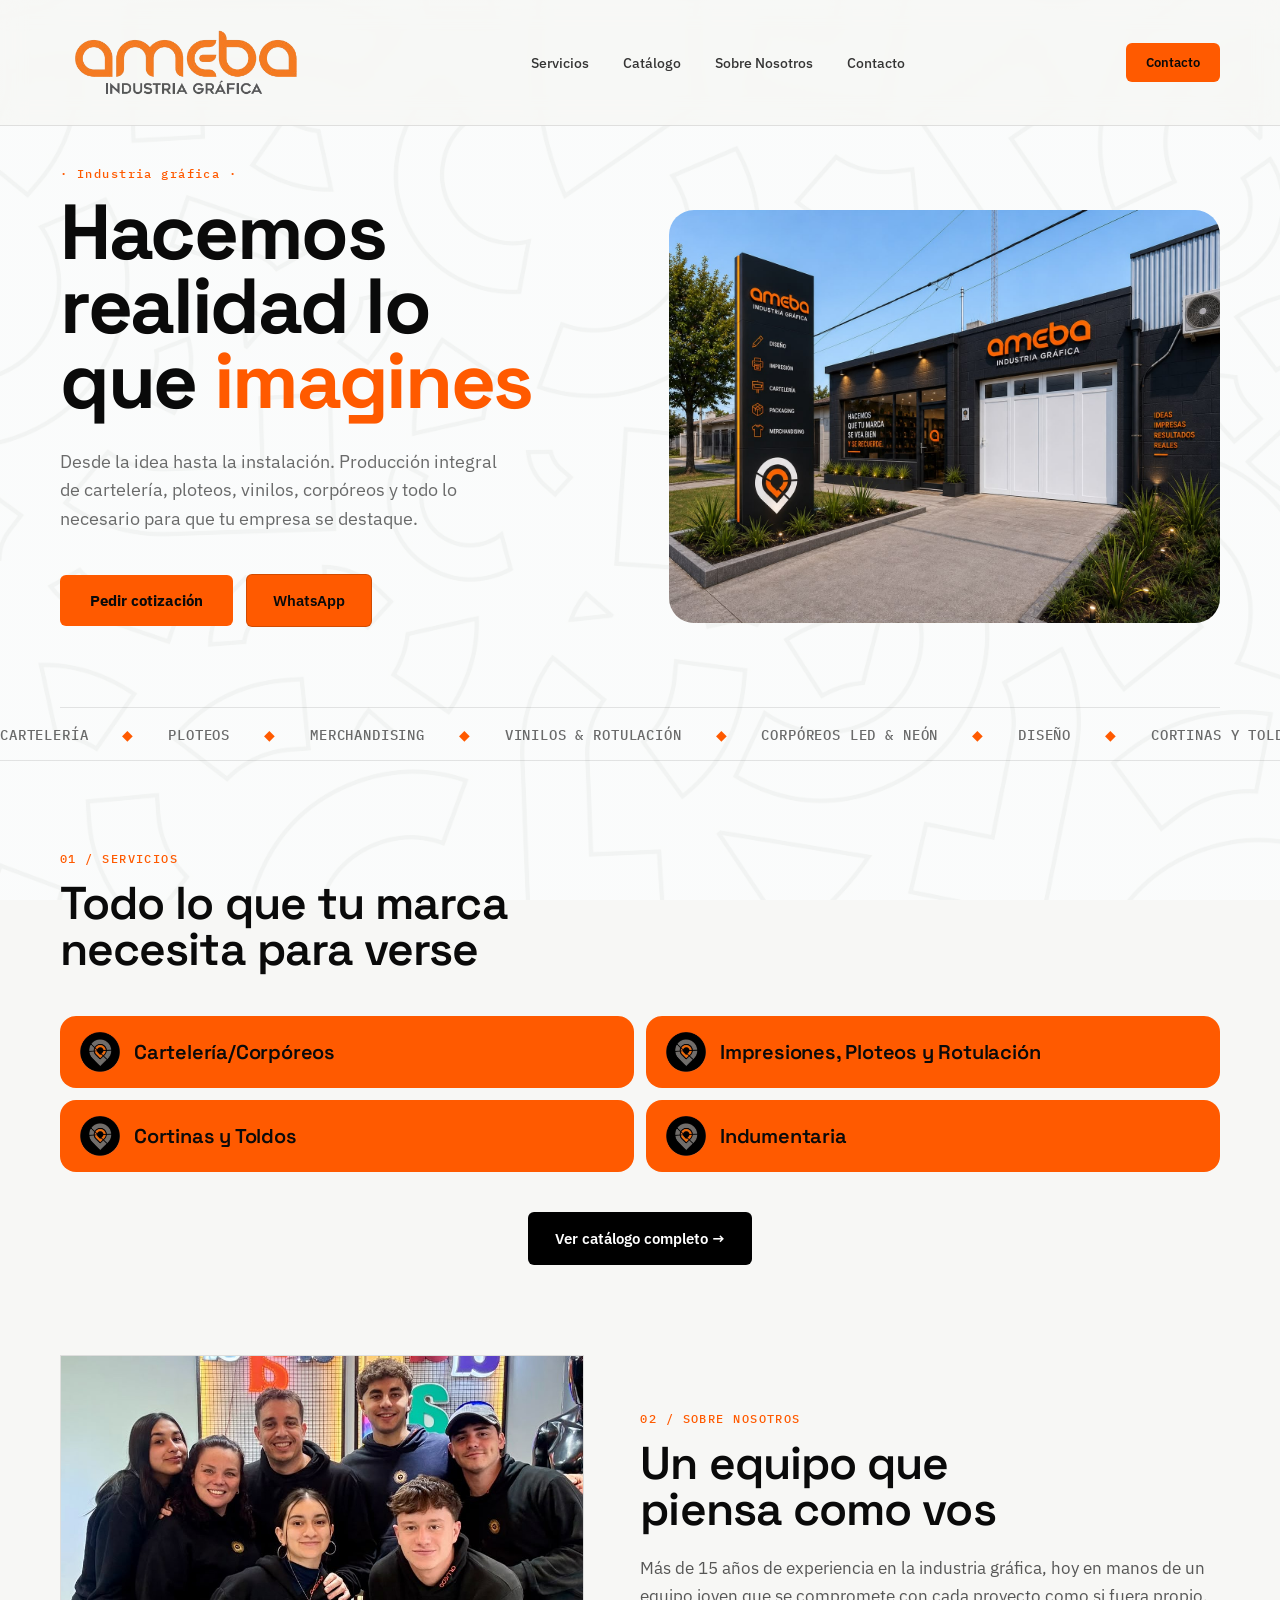
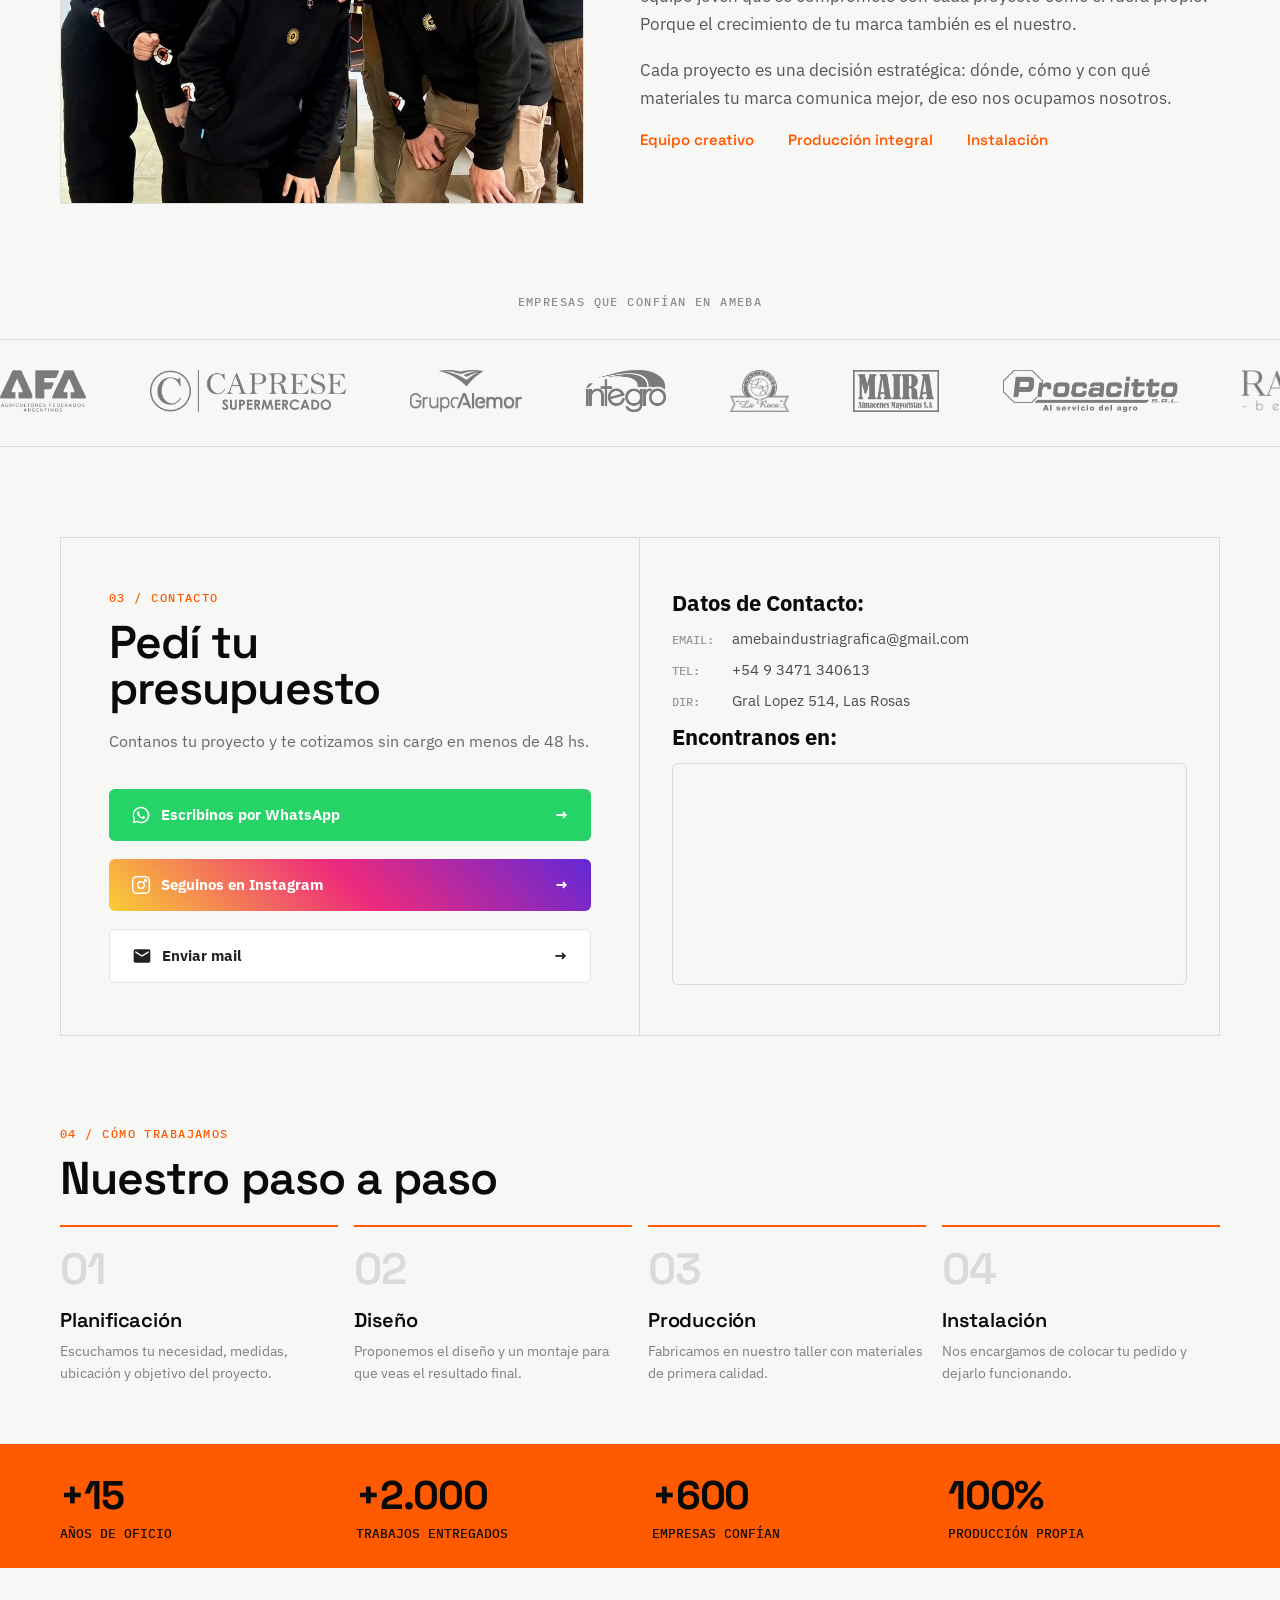
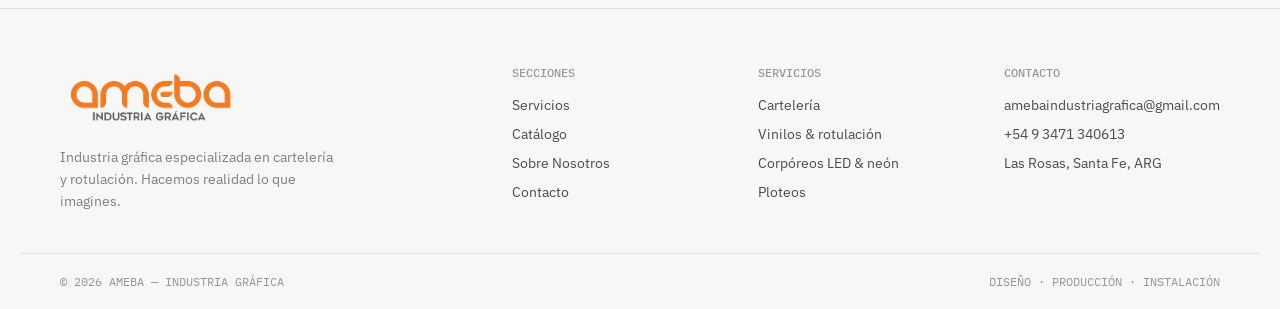
<file: index.html>
<!doctype html>
<html lang="es">
  <head>
    <meta charset="UTF-8" />
    <meta name="viewport" content="width=device-width, initial-scale=1.0" />
    <title>Ameba | Industria Gráfica</title>
    <meta
      name="description"
      content="Ameba: industria gráfica especializada en cartelería y rotulación. Diseño, producción e instalación. Hacemos realidad lo que imagines."
    />
    <link rel="preconnect" href="https://fonts.googleapis.com" />
    <link rel="preconnect" href="https://fonts.gstatic.com" crossorigin />
    <link
      href="https://fonts.googleapis.com/css2?family=Space+Grotesk:wght@400;500;600;700&family=IBM+Plex+Mono:wght@400;500;600&family=IBM+Plex+Sans:wght@400;500;600;700&display=swap"
      rel="stylesheet"
    />
    <link rel="stylesheet" href="styles.css" />
    <link rel="icon" type="image/png" href="./src/favicon.png" />
  </head>

  <body>
    <!-- ============ HEADER ============ -->
    <header>
      <div class="wrap nav">
        <a href="#top" class="logo">
          <img src="./src/logo.png" alt="logo" />
        </a>
        <nav class="nav-links" id="navLinks">
          <a href="#servicios">Servicios</a>
          <a href="catalogo.html">Catálogo</a>
          <a href="#nosotros">Sobre Nosotros</a>
          <a href="#contacto">Contacto</a>
        </nav>
        <a href="#contacto" class="nav-cta">Contacto</a>
        <button class="burger" id="burger" aria-label="Menú">
          <span></span><span></span><span></span>
        </button>
      </div>
    </header>

    <!-- ============ HERO ============ -->
    <section id="top" style="padding-top: 0">
      <div class="wrap">
        <div class="hero">
          <div class="hero-copy">
            <div class="kicker">· Industria gráfica ·</div>
            <h1 class="display">
              Hacemos<br />realidad lo<br />que <span class="o">imagines</span>
            </h1>
            <p>
              Desde la idea hasta la instalación. Producción integral de
              cartelería, ploteos, vinilos, corpóreos y todo lo necesario para
              que tu empresa se destaque.
            </p>
            <div class="hero-actions">
              <a href="#contacto" class="btn btn-primary">Pedir cotización</a>
              <a
                href="https://wa.me/5493471340613?text=Hola%20Ameba!%20Quiero%20pedir%20un%20presupuesto."
                target="_blank"
                rel="noopener"
                class="btn btn-ghost"
                >WhatsApp</a
              >
            </div>
          </div>
          <div class="hero-media">
            <img src="./src/frente.jpeg" alt="" style="border-radius: 25px" />
          </div>
        </div>
      </div>
    </section>

    <!-- ============ TICKER ============ -->
    <div class="ticker">
      <div class="ticker-track">
        <span class="ticker-group"
          ><span>CARTELERÍA</span><span class="d">◆</span><span>PLOTEOS</span
          ><span class="d">◆</span><span>MERCHANDISING</span
          ><span class="d">◆</span><span>VINILOS &amp; ROTULACIÓN</span
          ><span class="d">◆</span><span>CORPÓREOS LED &amp; NEÓN</span
          ><span class="d">◆</span><span>DISEÑO</span><span class="d">◆</span
          ><span>CORTINAS Y TOLDOS</span><span class="d">◆</span
          ><span>INDUMENTARIA</span><span class="d">◆</span></span
        >
        <span class="ticker-group" aria-hidden="true"
          ><span>CARTELERÍA</span><span class="d">◆</span><span>PLOTEOS</span
          ><span class="d">◆</span><span>MERCHANDISING</span
          ><span class="d">◆</span><span>VINILOS &amp; ROTULACIÓN</span
          ><span class="d">◆</span><span>CORPÓREOS LED &amp; NEÓN</span
          ><span class="d">◆</span><span>DISEÑO</span><span class="d">◆</span
          ><span>CORTINAS Y TOLDOS</span><span class="d">◆</span
          ><span>INDUMENTARIA</span><span class="d">◆</span></span
        >
      </div>
    </div>

    <!-- ============ SERVICIOS ============ -->
    <section id="servicios">
      <div class="wrap">
        <div class="sec-head">
          <div>
            <div class="kicker">01 / SERVICIOS</div>
            <h2 class="title display">
              Todo lo que tu marca<br />necesita para verse
            </h2>
          </div>
        </div>
        <div class="servicios-list">
          <div class="serv-btn">
            <img src="./src/gota.png" alt="" class="serv-btn-icon" />
            <span>Cartelería/Corpóreos</span>
          </div>
          <div class="serv-btn">
            <img src="./src/gota.png" alt="" class="serv-btn-icon" />
            <span>Impresiones, Ploteos y Rotulación</span>
          </div>
          <div class="serv-btn">
            <img src="./src/gota.png" alt="" class="serv-btn-icon" />
            <span>Cortinas y Toldos</span>
          </div>
          <div class="serv-btn">
            <img src="./src/gota.png" alt="" class="serv-btn-icon" />
            <span>Indumentaria</span>
          </div>
        </div>
        <div style="text-align: center; margin-top: 40px">
          <a
            href="catalogo.html"
            class="btn btn-ghost"
            style="background-color: black; color: white"
            >Ver catálogo completo →</a
          >
        </div>
      </div>
    </section>

    <!-- ============ SOBRE NOSOTROS ============ -->
    <section id="nosotros" class="nosotros">
      <div class="wrap">
        <div class="nosotros-grid">
          <div class="nosotros-img">
            <img src="./src/equipo.jpeg" alt="" />
          </div>
          <div>
            <div class="kicker">02 / SOBRE NOSOTROS</div>
            <h2 class="title display">Un equipo que<br />piensa como vos</h2>
            <p>
              Más de 15 años de experiencia en la industria gráfica, hoy en
              manos de un equipo joven que se compromete con cada proyecto como
              si fuera propio. Porque el crecimiento de tu marca también es el
              nuestro.
            </p>
            <p>
              Cada proyecto es una decisión estratégica: dónde, cómo y con qué
              materiales tu marca comunica mejor, de eso nos ocupamos nosotros.
            </p>
            <div class="pilares">
              <div class="pilar">
                <strong>Equipo creativo</strong>
              </div>
              <div class="pilar">
                <strong>Producción integral</strong>
              </div>
              <div class="pilar">
                <strong>Instalación</strong>
              </div>
            </div>
          </div>
        </div>
      </div>
    </section>

    <!-- ============ CLIENTES ============ -->
    <section style="padding-bottom: 0">
      <div class="wrap">
        <div class="clientes-head">EMPRESAS QUE CONFÍAN EN AMEBA</div>
      </div>
      <div class="clientes-ticker">
        <div class="clientes-track">
          <span class="clientes-group">
            <img src="./src/empresas/AFA.png" alt="AFA" />
            <img src="./src/empresas/CAPRESE.png" alt="Caprese" />
            <img src="./src/empresas/GRUPO%20ALEMOR.png" alt="Grupo Alemor" />
            <img src="./src/empresas/INTEGRO.png" alt="Integro" />
            <img src="./src/empresas/LA%20ROCA.png" alt="La Roca" />
            <img src="./src/empresas/MAIRA.png" alt="Maira" />
            <img src="./src/empresas/PROCACITTO.png" alt="Procaccito" />
            <img src="./src/empresas/RANCHO%20BELGRANO.png" alt="Rancho Belgrano" />
            <img src="./src/empresas/SUPERMERCADO%20ARCOIRIS.png" alt="Supermercado Arcoiris" />
            <img src="./src/empresas/TECSAR.png" alt="Tecsar" />
            <img src="./src/empresas/TEDESCHI.png" alt="Tedeschi" />
            <img src="./src/empresas/TEMPERINI.png" alt="Temperini" />
            <img src="./src/empresas/UBINO%20AUTOMOTORES.png" alt="Ubino Automotores" />
          </span>
          <span class="clientes-group" aria-hidden="true">
            <img src="./src/empresas/AFA.png" alt="" />
            <img src="./src/empresas/CAPRESE.png" alt="" />
            <img src="./src/empresas/GRUPO%20ALEMOR.png" alt="" />
            <img src="./src/empresas/INTEGRO.png" alt="" />
            <img src="./src/empresas/LA%20ROCA.png" alt="" />
            <img src="./src/empresas/MAIRA.png" alt="" />
            <img src="./src/empresas/PROCACITTO.png" alt="" />
            <img src="./src/empresas/RANCHO%20BELGRANO.png" alt="" />
            <img src="./src/empresas/SUPERMERCADO%20ARCOIRIS.png" alt="" />
            <img src="./src/empresas/TECSAR.png" alt="" />
            <img src="./src/empresas/TEDESCHI.png" alt="" />
            <img src="./src/empresas/TEMPERINI.png" alt="" />
            <img src="./src/empresas/UBINO%20AUTOMOTORES.png" alt="" />
          </span>
        </div>
      </div>
    </section>

    <!-- ============ CONTACTO ============ -->
    <section id="contacto">
      <div class="wrap">
        <div class="contacto-box">
          <div class="contacto-left">
            <div class="kicker">03 / CONTACTO</div>
            <h2 class="title display">Pedí tu<br />presupuesto</h2>
            <p>
              Contanos tu proyecto y te cotizamos sin cargo en menos de 48 hs.
            </p>
            <a
              href="https://wa.me/5493471340613?text=Hola%20Ameba!%20Quiero%20pedir%20un%20presupuesto."
              target="_blank"
              rel="noopener"
              class="wa-btn"
            >
              <span
                ><svg viewBox="0 0 24 24" fill="currentColor">
                  <path
                    d="M12.04 2c-5.5 0-10 4.5-10 10 0 1.77.46 3.44 1.26 4.88L2 22l5.25-1.38A9.96 9.96 0 0 0 12.04 22c5.5 0 10-4.5 10-10s-4.5-10-10-10Zm0 18.2c-1.6 0-3.1-.43-4.4-1.2l-.32-.19-3.12.82.83-3.04-.2-.32a8.18 8.18 0 0 1-1.24-4.27c0-4.53 3.7-8.2 8.24-8.2s8.24 3.67 8.24 8.2-3.7 8.2-8.24 8.2Zm4.5-6.13c-.24-.12-1.44-.71-1.66-.8-.22-.08-.39-.12-.55.12-.16.24-.63.8-.78.96-.14.16-.29.18-.53.06-.24-.12-1.02-.38-1.94-1.2-.72-.64-1.2-1.43-1.35-1.67-.14-.24-.02-.37.11-.49.11-.11.24-.29.36-.43.12-.14.16-.24.24-.4.08-.16.04-.3-.02-.42-.06-.12-.55-1.33-.76-1.82-.2-.48-.4-.41-.55-.42-.14-.01-.3-.01-.46-.01-.16 0-.42.06-.64.3-.22.24-.84.82-.84 2s.86 2.32.98 2.48c.12.16 1.7 2.6 4.13 3.64.58.25 1.03.4 1.38.51.58.18 1.11.16 1.53.1.47-.07 1.44-.59 1.64-1.16.2-.57.2-1.06.14-1.16-.06-.1-.22-.16-.46-.28Z"
                  /></svg>Escribinos por WhatsApp</span
              ><span>→</span>
            </a>
            <a
              href="https://instagram.com/amebalasrosas"
              target="_blank"
              rel="noopener"
              class="wa-btn ig-btn"
            >
              <span
                ><svg
                  viewBox="0 0 24 24"
                  fill="none"
                  stroke="currentColor"
                  stroke-width="1.8"
                >
                  <rect x="2" y="2" width="20" height="20" rx="5" />
                  <circle cx="12" cy="12" r="4" />
                  <circle cx="17.5" cy="6.5" r="1" /></svg>Seguinos en Instagram</span
              ><span>→</span>
            </a>
            <a
              href="mailto:amebaindustriagrafica@gmail.com"
              class="wa-btn email-btn"
            >
              <span
                ><svg viewBox="0 0 24 24" fill="currentColor">
                  <path
                    d="M20 4H4c-1.1 0-1.99.9-1.99 2L2 18c0 1.1.9 2 2 2h16c1.1 0 2-.9 2-2V6c0-1.1-.9-2-2-2Zm0 4-8 5-8-5V6l8 5 8-5v2Z"
                  /></svg>Enviar mail</span
              ><span>→</span>
            </a>
          </div>
          <div class="form">
            <div class="datos">
              <div style="font-size: 22px; color: #0a0a0a; font-weight: 800">
                Datos de Contacto:
              </div>
              <div><b>EMAIL: &nbsp;</b> amebaindustriagrafica@gmail.com</div>
              <div><b>TEL: &nbsp;&nbsp;&nbsp;</b> +54 9 3471 340613</div>
              <div>
                <b>DIR: &nbsp;&nbsp;&nbsp;</b> Gral Lopez 514, Las Rosas
              </div>
              <div style="font-size: 22px; color: #0a0a0a; font-weight: 800">
                Encontranos en:
              </div>
              <div class="mapa">
                <iframe
                  src="https://www.google.com/maps?q=Gral+Lopez+514,+Las+Rosas,+Santa+Fe,+Argentina&output=embed"
                  loading="lazy"
                  referrerpolicy="no-referrer-when-downgrade"
                ></iframe>
              </div>
            </div>
          </div>
        </div>
      </div>
    </section>

    <!-- ============ PROCESO ============ -->
    <section>
      <div class="wrap">
        <div class="kicker">04 / CÓMO TRABAJAMOS</div>
        <h2 class="title display" style="margin-bottom: 24px">
          Nuestro paso a paso
        </h2>
        <div class="pasos">
          <div class="paso">
            <div class="num">01</div>
            <h3>Planificación</h3>
            <p>
              Escuchamos tu necesidad, medidas, ubicación y objetivo del
              proyecto.
            </p>
          </div>
          <div class="paso">
            <div class="num">02</div>
            <h3>Diseño</h3>
            <p>
              Proponemos el diseño y un montaje para que veas el resultado
              final.
            </p>
          </div>
          <div class="paso">
            <div class="num">03</div>
            <h3>Producción</h3>
            <p>
              Fabricamos en nuestro taller con materiales de primera calidad.
            </p>
          </div>
          <div class="paso">
            <div class="num">04</div>
            <h3>Instalación</h3>
            <p>Nos encargamos de colocar tu pedido y dejarlo funcionando.</p>
          </div>
        </div>
      </div>
    </section>

    <!-- ============ ESTADÍSTICAS ============ -->
    <section class="stats">
      <div class="wrap stats-grid">
        <div class="stat">
          <div class="big">+15</div>
          <div class="lbl">AÑOS DE OFICIO</div>
        </div>
        <div class="stat">
          <div class="big">+2.000</div>
          <div class="lbl">TRABAJOS ENTREGADOS</div>
        </div>
        <div class="stat">
          <div class="big">+600</div>
          <div class="lbl">EMPRESAS CONFÍAN</div>
        </div>
        <div class="stat">
          <div class="big">100%</div>
          <div class="lbl">PRODUCCIÓN PROPIA</div>
        </div>
      </div>
    </section>

    <!-- ============ FOOTER ============ -->
    <footer>
      <div class="wrap footer-grid">
        <div>
          <div class="footer-logo">
            <img src="./src/logo.png" alt="logo" style="width: 180px" />
          </div>
          <p>
            Industria gráfica especializada en cartelería y rotulación. Hacemos
            realidad lo que imagines.
          </p>
        </div>
        <div class="footer-col">
          <h5>SECCIONES</h5>
          <div class="items">
            <a href="#servicios">Servicios</a>
            <a href="catalogo.html">Catálogo</a>
            <a href="#nosotros">Sobre Nosotros</a>
            <a href="#contacto">Contacto</a>
          </div>
        </div>
        <div class="footer-col">
          <h5>SERVICIOS</h5>
          <div class="items">
            <span>Cartelería</span><span>Vinilos &amp; rotulación</span
            ><span>Corpóreos LED &amp; neón</span><span>Ploteos</span>
          </div>
        </div>
        <div class="footer-col">
          <h5>CONTACTO</h5>
          <div class="items">
            <span>amebaindustriagrafica@gmail.com</span
            ><span>+54 9 3471 340613</span><span>Las Rosas, Santa Fe, ARG</span>
          </div>
        </div>
      </div>
      <div class="wrap footer-bottom">
        <span>© 2026 AMEBA — INDUSTRIA GRÁFICA</span>
        <span>DISEÑO · PRODUCCIÓN · INSTALACIÓN</span>
      </div>
    </footer>

    <script>
      // Menú mobile
      var burger = document.getElementById("burger");
      var navLinks = document.getElementById("navLinks");
      burger.addEventListener("click", function () {
        navLinks.classList.toggle("open");
      });
      navLinks.querySelectorAll("a").forEach(function (a) {
        a.addEventListener("click", function () {
          navLinks.classList.remove("open");
        });
      });
    </script>
  </body>
</html>
</file>
<file: styles.css>
:root {
  --naranja: #FF5A00;
  --naranja-hover: #ff7328;
  --negro: #0a0a0a;
  --fondo: #f7f7f5;
  --panel: #ffffff;
  --line: rgba(10, 10, 10, .1);
  --tx-60: rgba(10, 10, 10, .6);
  --tx-50: rgba(10, 10, 10, .5);
  --tx-40: rgba(10, 10, 10, .4);
  --maxw: 1240px;
}

* {
  box-sizing: border-box;
  margin: 0;
  padding: 0
}

html {
  scroll-behavior: smooth;
  overflow-x: hidden;
  max-width: 100vw
}

body {
  background: var(--fondo);
  color: var(--negro);
  font-family: 'IBM Plex Sans', system-ui, sans-serif;
  -webkit-font-smoothing: antialiased;
  overflow-x: hidden
}

body::before {
  content: "";
  position: fixed;
  inset: 0;
  z-index: -1;
  background: linear-gradient(rgba(247, 247, 245, .35), rgba(247, 247, 245, .35)), url('./src/fondo.jpg') center top / cover no-repeat
}

a {
  color: inherit;
  text-decoration: none
}

img {
  max-width: 100%;
  display: block
}

.wrap {
  max-width: var(--maxw);
  margin: 0 auto;
  padding-left: 40px;
  padding-right: 40px
}

.mono {
  font-family: 'IBM Plex Mono', monospace
}

.display {
  font-family: 'Space Grotesk', sans-serif;
  letter-spacing: -.02em
}

.kicker {
  font: 500 12px 'IBM Plex Mono', monospace;
  letter-spacing: .12em;
  color: var(--naranja);
  margin-bottom: 14px
}

/* botones */
.btn {
  display: inline-flex;
  align-items: center;
  gap: 9px;
  border-radius: 6px;
  font: 600 15px 'IBM Plex Sans', sans-serif;
  cursor: pointer;
  transition: all .15s;
  border: none
}

.btn-primary {
  background: var(--naranja);
  color: var(--negro);
  padding: 16px 30px;
  font-weight: 700
}

.btn-primary:hover {
  background: var(--naranja-hover)
}

.btn-ghost {
  padding: 16px 26px;
  border: 1.5px solid rgba(10, 10, 10, .18);
  color: #0a0a0a;
  background-color: var(--naranja);
}

.btn-ghost:hover {
  border-color: var(--naranja);
  color: #fff
}

/* header */
header {
  position: sticky;
  top: 0;
  z-index: 50;
  background: rgba(247, 247, 245, .82);
  backdrop-filter: blur(12px);
  border-bottom: 1px solid var(--line)
}

.nav {
  display: flex;
  align-items: center;
  justify-content: space-between;
  padding-top: 18px;
  padding-bottom: 18px
}

.logo {
  font: 700 26px 'Space Grotesk', sans-serif;
  letter-spacing: -.02em;
  color: var(--naranja);
  flex-shrink: 0
}

.logo img {
  width: 250px;
  max-width: 100%;
  height: auto
}

.nav-links {
  display: flex;
  gap: 34px;
  font: 500 14px 'IBM Plex Sans', sans-serif;
  color: rgba(10, 10, 10, .82)
}

.nav-links a:hover {
  color: var(--naranja)
}

.nav-cta {
  background: var(--naranja);
  color: var(--negro);
  padding: 11px 20px;
  border-radius: 6px;
  font: 600 13px 'IBM Plex Sans', sans-serif;
  transition: background .15s
}

.nav-cta:hover {
  background: var(--naranja-hover)
}

.burger {
  display: none;
  flex-direction: column;
  gap: 5px;
  background: none;
  border: none;
  cursor: pointer;
  padding: 6px
}

.burger span {
  width: 24px;
  height: 2px;
  background: var(--negro);
  transition: .2s
}

/* hero */
.hero {
  display: grid;
  grid-template-columns: 1.05fr .95fr;
  min-height: 560px;
  border-bottom: 1px solid var(--line)
}

.hero-copy {
  padding: 40px 48px 80px 0;
  display: flex;
  flex-direction: column;
  justify-content: center
}

.hero h1 {
  font: 700 78px/.95 'Space Grotesk', sans-serif;
  letter-spacing: -.03em
}

.hero h1 .o {
  color: var(--naranja)
}

.hero p {
  max-width: 460px;
  margin: 30px 0 40px;
  font-size: 18px;
  line-height: 1.6;
  color: var(--tx-60)
}

.hero-actions {
  display: flex;
  gap: 13px;
  align-items: center;
  flex-wrap: wrap
}

.hero-media {
  position: relative;
  display: flex;
  align-items: center;
  justify-content: center
}

.ph-label {
  font: 500 12px 'IBM Plex Mono', monospace;
  color: var(--tx-40);
  letter-spacing: .08em;
  background: var(--panel);
  padding: 8px 14px;
  border: 1px solid rgba(10, 10, 10, .14);
  text-align: center
}

.hero-badge {
  position: absolute;
  left: 30px;
  bottom: 30px;
  background: var(--naranja);
  color: var(--negro);
  padding: 10px 16px;
  font: 600 13px 'IBM Plex Mono', monospace
}

/* ticker */
.ticker {
  overflow: hidden;
  border-bottom: 1px solid var(--line);
  padding: 16px 0;
  white-space: nowrap
}

.ticker-track {
  display: inline-flex;
  animation: marquee 26s linear infinite;
  font: 500 14px 'IBM Plex Mono', monospace;
  color: var(--tx-60);
  letter-spacing: .06em
}

/* nota: color base ya hereda de --tx-60 (oscuro en modo claro) */

.ticker-group {
  display: inline-flex;
  gap: 34px;
  padding-right: 34px
}

.ticker .d {
  color: var(--naranja)
}

@keyframes marquee {
  from {
    transform: translateX(0)
  }

  to {
    transform: translateX(-50%)
  }
}

/* secciones */
section {
  padding-top: 90px
}

.sec-head {
  display: flex;
  align-items: flex-end;
  justify-content: space-between;
  gap: 30px;
  flex-wrap: wrap;
  margin-bottom: 44px
}

h2.title {
  font: 600 46px/1 'Space Grotesk', sans-serif;
  letter-spacing: -.02em
}

.sec-head p {
  max-width: 340px;
  font-size: 15px;
  line-height: 1.6;
  color: var(--tx-50)
}

/* servicios */
.servicios-list {
  display: flex;
  flex-direction: column;
  gap: 16px
}

@media (min-width: 861px) {
  .servicios-list {
    display: grid;
    grid-template-columns: repeat(2, 1fr);
    gap: 12px
  }

  .serv-btn {
    justify-content: flex-start
  }
}

.serv-btn {
  display: flex;
  align-items: center;
  gap: 14px;
  background: var(--naranja);
  color: var(--negro);
  border-radius: 16px;
  padding: 16px 20px;
  font: 600 20px 'Space Grotesk', sans-serif;
  letter-spacing: -.01em;
  transition: background .15s
}

.serv-btn:hover {
  background: var(--naranja-hover)
}

.serv-btn-icon {
  width: 40px;
  height: 40px;
  object-fit: contain;
  flex-shrink: 0
}

/* catálogo */
.catalogo-cat {
  margin-bottom: 56px
}

.catalogo-cat-title {
  font: 600 22px 'Space Grotesk', sans-serif;
  letter-spacing: -.01em;
  margin-bottom: 16px
}

.carrusel {
  overflow-x: auto;
  overflow-y: hidden;
  scroll-snap-type: x mandatory;
  -webkit-overflow-scrolling: touch;
  scrollbar-width: none;
  scroll-padding-left: 40px
}

.carrusel::-webkit-scrollbar {
  display: none
}

.carrusel-track {
  display: flex;
  gap: 16px;
  padding: 0 40px 0 0
}

.obra-card:first-child {
  margin-left: 40px
}

.obra-card {
  position: relative;
  flex: 0 0 auto;
  width: 260px;
  aspect-ratio: 4/3;
  scroll-snap-align: start;
  background: repeating-linear-gradient(45deg, #2a2a28 0 16px, #1e1e1c 16px 32px);
  border: 1px solid var(--line);
  border-radius: 10px;
  overflow: hidden
}

.obra-card img {
  position: absolute;
  inset: 0;
  width: 100%;
  height: 100%;
  object-fit: cover
}

.obra-card .cat {
  position: absolute;
  top: 14px;
  left: 14px;
  font: 500 11px 'IBM Plex Mono', monospace;
  color: var(--naranja);
  background: rgba(10, 10, 10, .75);
  padding: 4px 8px;
  border: 1px solid rgba(255, 255, 255, .14);
  border-radius: 4px
}

.obra-card .meta {
  position: absolute;
  left: 0;
  right: 0;
  bottom: 0;
  padding: 16px;
  background: linear-gradient(to top, rgba(10, 10, 10, .92), transparent)
}

.obra-card .meta h4 {
  font: 600 16px 'Space Grotesk', sans-serif;
  letter-spacing: -.01em;
  color: #fff
}

.obra-card .meta span {
  font-size: 12px;
  color: rgba(255, 255, 255, .65)
}

/* proceso */
.pasos {
  display: grid;
  grid-template-columns: repeat(4, 1fr);
  gap: 16px
}

.paso {
  border-top: 2px solid var(--naranja);
  padding-top: 14px
}

.paso .num {
  font: 600 44px 'Space Grotesk', sans-serif;
  color: rgba(10, 10, 10, .12);
  letter-spacing: -.02em
}

.paso h3 {
  font: 600 20px 'Space Grotesk', sans-serif;
  letter-spacing: -.01em;
  margin: 10px 0 8px
}

.paso p {
  font-size: 14px;
  line-height: 1.55;
  color: var(--tx-50)
}

/* stats */
.stats {
  background: var(--naranja);
  color: var(--negro);
  margin-top: 60px;
  padding-top: 0
}

.stats-grid {
  display: grid;
  grid-template-columns: repeat(4, 1fr);
  gap: 24px;
  padding-top: 26px;
  padding-bottom: 26px
}

.stat .big {
  font: 700 40px 'Space Grotesk', sans-serif;
  letter-spacing: -.03em
}

.stat .lbl {
  font: 500 13px 'IBM Plex Mono', monospace;
  margin-top: 4px
}

/* clientes */
.clientes-head {
  font: 500 12px 'IBM Plex Mono', monospace;
  letter-spacing: .12em;
  color: rgba(10, 10, 10, .45);
  margin-bottom: 30px;
  text-align: center
}

.clientes-ticker {
  overflow: hidden;
  border-top: 1px solid var(--line);
  border-bottom: 1px solid var(--line);
  padding: 30px 0;
  white-space: nowrap
}

.clientes-track {
  display: inline-flex;
  animation: marquee 24s linear infinite
}

.clientes-group {
  display: inline-flex;
  align-items: center;
  gap: 64px;
  padding-right: 1815px
}

.clientes-group img {
  height: 42px;
  width: auto;
  flex-shrink: 0;
  object-fit: contain;
  filter: grayscale(100%);
  opacity: .5;
  transition: opacity .15s, filter .15s
}

.clientes-group img:hover {
  filter: grayscale(0%);
  opacity: 1
}

/* nosotros */
.nosotros-grid {
  display: grid;
  grid-template-columns: .95fr 1.05fr;
  gap: 56px;
  align-items: center
}

.nosotros-img {
  aspect-ratio: 5/4;
  border: 1px solid var(--line);
  display: flex;
  align-items: center;
  justify-content: center
}

.nosotros h2 {
  margin-bottom: 22px
}

.nosotros p {
  margin-bottom: 18px;
  font-size: 17px;
  line-height: 1.65;
  color: rgba(10, 10, 10, .68)
}

.pilares {
  display: flex;
  gap: 34px;
  flex-wrap: wrap;
  margin-top: 10px
}

.pilar strong {
  display: block;
  font: 600 15px 'Space Grotesk', sans-serif;
  color: var(--naranja)
}

.pilar span {
  font-size: 13px;
  color: var(--tx-50)
}

/* contacto */
.contacto-box {
  border: 1px solid rgba(10, 10, 10, .12);
  display: grid;
  grid-template-columns: 1fr 1fr
}

.contacto-left {
  padding: 52px 48px;
  border-right: 1px solid rgba(10, 10, 10, .12)
}

.contacto-left h2 {
  margin-bottom: 18px
}

.contacto-left>p {
  margin-bottom: 34px;
  font-size: 16px;
  line-height: 1.6;
  color: var(--tx-60)
}

.wa-btn {
  display: flex;
  align-items: center;
  justify-content: space-between;
  background: #25D366;
  color: #fff;
  padding: 16px 22px;
  border-radius: 6px;
  font: 700 15px 'IBM Plex Sans', sans-serif;
  transition: background .15s;
  margin-bottom: 18px
}

.wa-btn:hover {
  background: #1ebe57
}

.ig-btn {
  background: linear-gradient(45deg, #f9ce34, #ee2a7b, #6228d7);
  color: #fff;
}

.email-btn {
  background: #fff;
  color: #222;
  border: 1px solid #e5e5e5;
  margin-bottom: 0;
}

.email-btn:hover {
  background: #e0e0e0;
}

.ig-btn:hover {
  background: linear-gradient(45deg, #f9ce34, #ee2a7b, #6228d7);
  box-shadow: 0 8px 20px rgba(238, 42, 123, .35)
}

.wa-btn span:first-child,
.ig-btn span:first-child {
  display: inline-flex;
  align-items: center;
  gap: 10px
}

.wa-btn svg,
.ig-btn svg {
  width: 20px;
  height: 20px;
  flex-shrink: 0
}


.datos {
  display: flex;
  flex-direction: column;
  gap: 12px;
  font-size: 15px;
  color: rgba(10, 10, 10, .72)
}

.datos b {
  color: var(--tx-40);
  font: 500 12px 'IBM Plex Mono', monospace;
  font-weight: 500
}


.mapa {
  border: 1px solid rgba(10, 10, 10, .12);
  border-radius: 6px;
  overflow: hidden
}

.mapa iframe {
  display: block;
  width: 100%;
  height: 220px;
  border: 0;
}

.form {
  padding: 32px 32px;
  display: flex;
  flex-direction: column;
  justify-content: center;
  gap: 16px
}

.field label {
  display: block;
  font: 500 12px 'IBM Plex Mono', monospace;
  color: var(--tx-50);
  margin-bottom: 8px
}

.field input,
.field textarea {
  width: 100%;
  background: var(--panel);
  border: 1px solid rgba(10, 10, 10, .16);
  border-radius: 6px;
  padding: 13px 15px;
  color: var(--negro);
  font: 400 15px 'IBM Plex Sans', sans-serif;
  outline: none;
  transition: border-color .15s
}

.field textarea {
  resize: vertical
}

.field input:focus,
.field textarea:focus {
  border-color: var(--naranja)
}

.form button {
  margin-top: 6px;
  background: var(--negro);
  color: #fff;
  border: none;
  padding: 16px;
  border-radius: 6px;
  font: 700 15px 'IBM Plex Sans', sans-serif;
  cursor: pointer;
  transition: background .15s
}

.form button:hover {
  background: var(--naranja);
  color: #fff
}

/* footer */
footer {
  border-top: 1px solid var(--line);
  margin-top: 40px
}

.footer-grid {
  display: grid;
  grid-template-columns: 2fr 1fr 1fr 1fr;
  gap: 40px;
  padding-top: 56px;
  padding-bottom: 40px
}

.footer-logo {
  margin-bottom: 16px
}

.footer-grid p {
  max-width: 280px;
  font-size: 14px;
  line-height: 1.6;
  color: var(--tx-50)
}

.footer-col h5 {
  font: 500 12px 'IBM Plex Mono', monospace;
  color: var(--tx-40);
  margin-bottom: 16px;
  font-weight: 500
}

.footer-col .items {
  display: flex;
  flex-direction: column;
  gap: 11px;
  font-size: 14px;
  color: rgba(10, 10, 10, .72)
}

.footer-col .items a:hover {
  color: var(--naranja)
}

.footer-bottom {
  border-top: 1px solid rgba(10, 10, 10, .08);
  padding-top: 20px;
  padding-bottom: 20px;
  display: flex;
  justify-content: space-between;
  flex-wrap: wrap;
  gap: 10px;
  font: 400 12px 'IBM Plex Mono', monospace;
  color: rgba(10, 10, 10, .4)
}

/* ============ RESPONSIVE ============ */
@media (max-width:1080px) {
  .clientes-group {
    gap: 44px;
    padding-right: 1800px
  }

  .footer-grid {
    grid-template-columns: 1fr 1fr
  }
}

@media (max-width:860px) {
  .wrap {
    padding-left: 24px;
    padding-right: 24px
  }

  .carrusel-track {
    padding: 0 24px 0 0
  }

  .carrusel {
    scroll-padding-left: 24px
  }

  .obra-card:first-child {
    margin-left: 24px
  }

  .nav {
    padding-top: 8px;
    padding-bottom: 8px
  }

  .logo img {
    width: 170px
  }

  .nav-links,
  .nav-cta {
    display: none
  }

  .burger {
    display: flex
  }

  .nav-links.open {
    display: flex;
    position: absolute;
    top: 100%;
    left: 0;
    right: 0;
    flex-direction: column;
    gap: 0;
    background: var(--fondo);
    border-bottom: 1px solid var(--line);
    padding: 8px 0
  }

  .nav-links.open a {
    padding: 14px 24px;
    font-size: 16px
  }

  .hero {
    grid-template-columns: 1fr
  }

  .hero-copy {
    padding: 24px 0 24px
  }

  .hero h1 {
    font-size: clamp(46px, 12vw, 64px)
  }

  .hero-media {
    min-height: 280px
  }

  .pasos {
    grid-template-columns: repeat(2, 1fr);
    gap: 32px
  }

  .stats-grid {
    grid-template-columns: repeat(4, 1fr);
    gap: 10px
  }

  .stat .big {
    font-size: 26px
  }

  .stat .lbl {
    font-size: 10px
  }

  .nosotros-grid {
    grid-template-columns: 1fr;
    gap: 32px
  }

  .contacto-box {
    grid-template-columns: 1fr
  }

  .contacto-left {
    border-right: none;
    border-bottom: 1px solid rgba(10, 10, 10, .12)
  }

  section {
    padding-top: 64px
  }

  h2.title {
    font-size: 34px
  }
}

@media (max-width:560px) {
  .wrap {
    padding-left: 18px;
    padding-right: 18px
  }

  .carrusel-track {
    padding: 0 18px 0 0
  }

  .carrusel {
    scroll-padding-left: 18px
  }

  .obra-card {
    width: 78vw;
    max-width: 300px
  }

  .obra-card:first-child {
    margin-left: 18px
  }

  .logo img {
    width: 140px
  }

  .clientes-group img {
    height: 32px
  }

  .clientes-group {
    gap: 32px;
    padding-right: 1370px
  }


  .footer-grid {
    gap: 28px 24px
  }

  .footer-grid > div:first-child {
    grid-column: 1 / -1
  }

  .contacto-left,
  .form {
    padding: 36px 24px
  }

  .hero-actions .btn {
    flex: 1;
    justify-content: center
  }
}
/* ============ LIGHTBOX (visor de fotos del catálogo) ============ */
.obra-card:has(img) {
  cursor: pointer
}

.lightbox {
  position: fixed;
  inset: 0;
  z-index: 999;
  background: rgba(10, 10, 10, .92);
  display: none;
  align-items: center;
  justify-content: center;
  padding: 20px
}

.lightbox.open {
  display: flex
}

.lightbox-content {
  max-width: 900px;
  max-height: 85vh;
  width: 100%;
  display: flex;
  flex-direction: column;
  align-items: center;
  gap: 14px
}

.lightbox-content img {
  max-width: 100%;
  max-height: 70vh;
  width: auto;
  height: auto;
  object-fit: contain;
  border-radius: 8px
}

.lightbox-caption {
  text-align: center;
  color: #fff
}

.lightbox-caption h4 {
  font: 600 18px 'Space Grotesk', sans-serif;
  letter-spacing: -.01em;
  margin-bottom: 4px
}

.lightbox-caption span {
  font-size: 13px;
  color: rgba(255, 255, 255, .6)
}

.lightbox-close {
  position: absolute;
  top: 20px;
  right: 24px;
  background: none;
  border: none;
  color: #fff;
  font-size: 32px;
  line-height: 1;
  cursor: pointer;
  padding: 8px
}

.lightbox-arrow {
  position: absolute;
  top: 50%;
  transform: translateY(-50%);
  background: rgba(255, 255, 255, .1);
  border: none;
  color: #fff;
  font-size: 20px;
  width: 48px;
  height: 48px;
  border-radius: 50%;
  cursor: pointer;
  display: flex;
  align-items: center;
  justify-content: center;
  transition: background .15s
}

.lightbox-arrow:hover {
  background: rgba(255, 255, 255, .22)
}

.lightbox-prev {
  left: 16px
}

.lightbox-next {
  right: 16px
}

@media (max-width:560px) {
  .lightbox-arrow {
    width: 40px;
    height: 40px;
    font-size: 16px
  }

  .lightbox-prev {
    left: 8px
  }

  .lightbox-next {
    right: 8px
  }

  .lightbox-close {
    top: 12px;
    right: 12px;
    font-size: 26px
  }
}

/* ============ FLECHAS DE NAVEGACIÓN DEL CARRUSEL (solo desktop) ============ */
.carrusel-wrap {
  position: relative
}

.carrusel-arrow {
  position: absolute;
  top: 50%;
  transform: translateY(-50%);
  background: rgba(10, 10, 10, .75);
  border: 1px solid rgba(255, 255, 255, .14);
  color: #fff;
  width: 44px;
  height: 44px;
  border-radius: 50%;
  font-size: 15px;
  cursor: pointer;
  display: none;
  align-items: center;
  justify-content: center;
  transition: background .15s, opacity .15s;
  z-index: 5
}

.carrusel-arrow:hover {
  background: rgba(10, 10, 10, .9)
}

.carrusel-prev {
  left: 12px
}

.carrusel-next {
  right: 12px
}

@media (min-width:861px) {
  .carrusel-arrow {
    display: flex
  }
}
</file>
